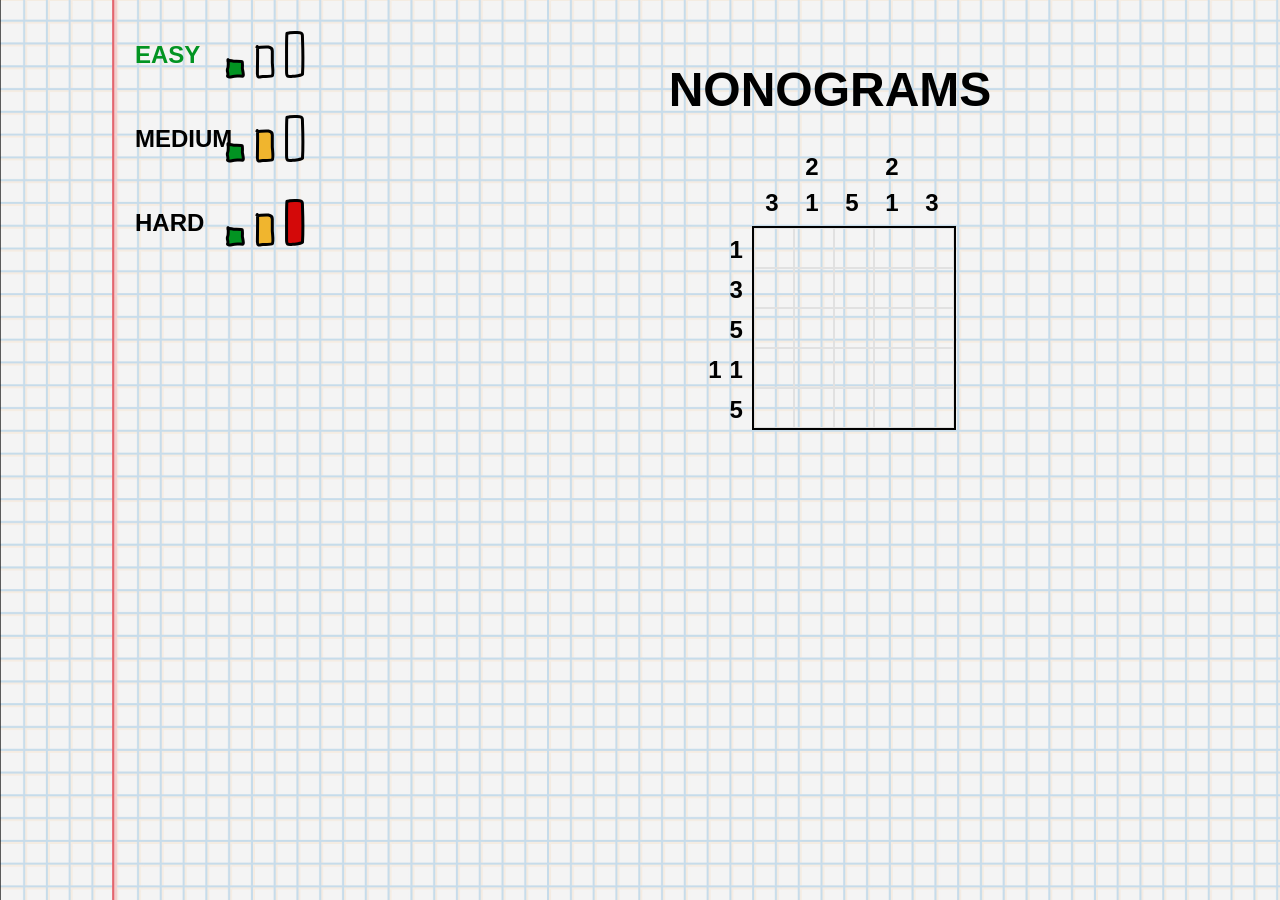
<file: index.html>
<!DOCTYPE html>
<html lang="en">
  <head>
    <meta charset="UTF-8" />
    <meta name="viewport" content="width=device-width, initial-scale=1.0" />
    <title>Nonograms</title>
    <link href="https://fonts.cdnfonts.com/css/slimamif" rel="stylesheet" />
    <link rel="stylesheet" href="./css/style.css" />
  </head>
  <body>
    <script type="module" src="./js/script.js"></script>
  </body>
</html>
</file>
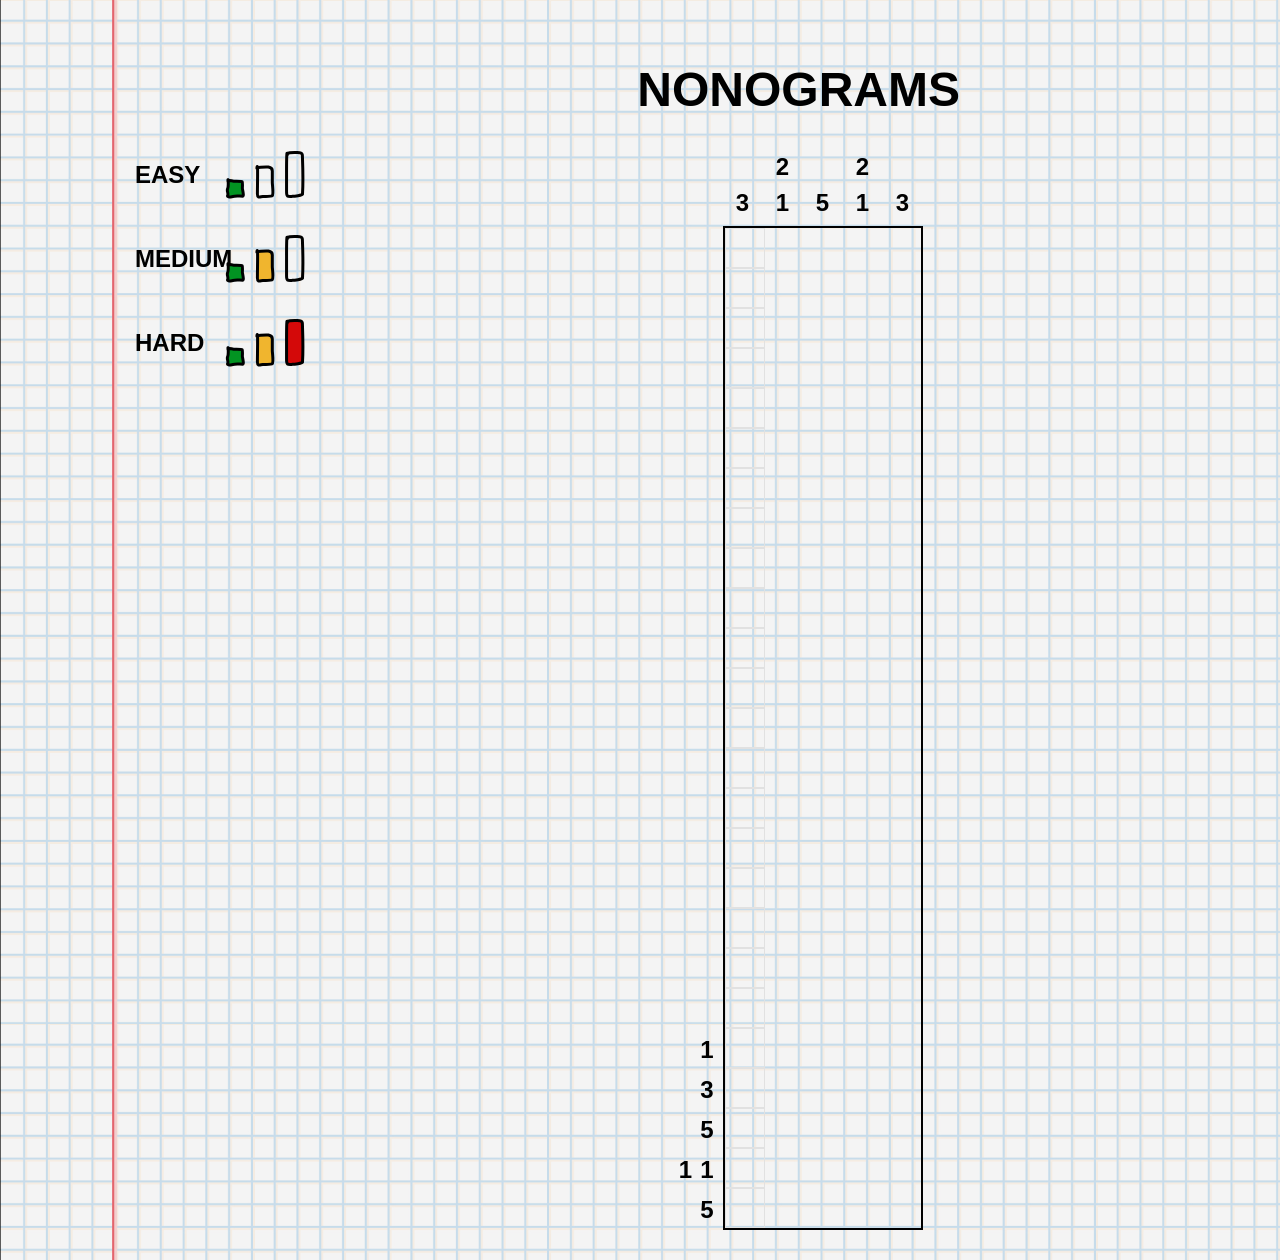
<file: layout.html>
<!DOCTYPE html>
<html lang="en">
  <head>
    <meta charset="UTF-8" />
    <meta name="viewport" content="width=device-width, initial-scale=1.0" />
    <title>Nonograms</title>
    <link href="https://fonts.cdnfonts.com/css/slimamif" rel="stylesheet" />
    <link rel="stylesheet" href="./css/style.css" />
  </head>
  <!--<body class="dark-theme">-->
  <body class="">
    <main>
      <div class="container">
        <aside class="content-primary">
          <div class="settings__difficulty">
            <ul class="difficulty__list">
              <li class="difficulty__item">
                <button
                  class="btn__reset btn__difficulty btn__difficulty-easy"
                  type="button"
                >
                  <span class="text">Easy</span>
                  <div class="difficulty__previev difficulty__previev-easy">
                    <svg width="20" height="21" class="icon icon-easy">
                      <use xlink:href="#difficulty-easy"></use>
                    </svg>
                    <svg width="20" height="35" class="icon icon-medium">
                      <use xlink:href="#difficulty-medium"></use>
                    </svg>
                    <svg width="20" height="49" class="icon icon-hard">
                      <use xlink:href="#difficulty-hard"></use>
                    </svg>
                  </div>
                </button>
              </li>
              <li class="difficulty__item">
                <button
                  class="btn__reset btn__difficulty btn__difficulty-medium"
                  type="button"
                >
                  <span class="text">Medium</span>
                  <div class="difficulty__previev difficulty__previev-medium">
                    <svg width="20" height="21" class="icon icon-easy">
                      <use xlink:href="#difficulty-easy"></use>
                    </svg>
                    <svg width="20" height="35" class="icon icon-medium">
                      <use xlink:href="#difficulty-medium"></use>
                    </svg>
                    <svg width="20" height="49" class="icon icon-hard">
                      <use xlink:href="#difficulty-hard"></use>
                    </svg>
                  </div>
                </button>
              </li>
              <li class="difficulty__item">
                <button
                  class="btn__reset btn__difficulty btn__difficulty-hard"
                  type="button"
                >
                  <span class="text">Hard</span>
                  <div class="difficulty__previev difficulty__previev-hard">
                    <svg width="20" height="21" class="icon icon-easy">
                      <use xlink:href="#difficulty-easy"></use>
                    </svg>
                    <svg width="20" height="35" class="icon icon-medium">
                      <use xlink:href="#difficulty-medium"></use>
                    </svg>
                    <svg width="20" height="49" class="icon icon-hard">
                      <use xlink:href="#difficulty-hard"></use>
                    </svg>
                  </div>
                </button>
              </li>
            </ul>
          </div>
        </aside>

        <div class="content-main">
          <header class="header">
            <h1>Nonograms</h1>
          </header>

          <section class="game">
            <div class="game__container">
              <div class="col-hints">
                <div class="col-hints__items">
                  <div class="col-hints__item">1</div>
                </div>
                <div class="col-hints__items">
                  <div class="col-hints__item">3</div>
                </div>
                <div class="col-hints__items">
                  <div class="col-hints__item">5</div>
                </div>
                <div class="col-hints__items">
                  <div class="col-hints__item">1</div>
                  <div class="col-hints__item">1</div>
                </div>
                <div class="col-hints__items">
                  <div class="col-hints__item">5</div>
                </div>
              </div>
              <div class="game__wrapper">
                <div class="row-hints">
                  <div class="row-hints__items">
                    <div class="row-hints__item">3</div>
                  </div>
                  <div class="row-hints__items">
                    <div class="row-hints__item">2</div>
                    <div class="row-hints__item">1</div>
                  </div>
                  <div class="row-hints__items">
                    <div class="row-hints__item">5</div>
                  </div>
                  <div class="row-hints__items">
                    <div class="row-hints__item">2</div>
                    <div class="row-hints__item">1</div>
                  </div>
                  <div class="row-hints__items">
                    <div class="row-hints__item">3</div>
                  </div>
                </div>
                <div class="game__table">
                  <div class="game__table-ceil" data-col="0" data-row="0"></div>
                  <div class="game__table-ceil" data-col="0" data-row="1"></div>
                  <div class="game__table-ceil" data-col="0" data-row="2"></div>
                  <div class="game__table-ceil" data-col="0" data-row="3"></div>
                  <div class="game__table-ceil" data-col="0" data-row="4"></div>
                  <div class="game__table-ceil" data-col="1" data-row="0"></div>
                  <div class="game__table-ceil" data-col="1" data-row="1"></div>
                  <div class="game__table-ceil" data-col="1" data-row="2"></div>
                  <div class="game__table-ceil" data-col="1" data-row="3"></div>
                  <div class="game__table-ceil" data-col="1" data-row="4"></div>
                  <div class="game__table-ceil" data-col="2" data-row="0"></div>
                  <div class="game__table-ceil" data-col="2" data-row="1"></div>
                  <div class="game__table-ceil" data-col="2" data-row="2"></div>
                  <div class="game__table-ceil" data-col="2" data-row="3"></div>
                  <div class="game__table-ceil" data-col="2" data-row="4"></div>
                  <div class="game__table-ceil" data-col="3" data-row="0"></div>
                  <div class="game__table-ceil" data-col="3" data-row="1"></div>
                  <div class="game__table-ceil" data-col="3" data-row="2"></div>
                  <div class="game__table-ceil" data-col="3" data-row="3"></div>
                  <div class="game__table-ceil" data-col="3" data-row="4"></div>
                  <div class="game__table-ceil" data-col="4" data-row="0"></div>
                  <div class="game__table-ceil" data-col="4" data-row="1"></div>
                  <div class="game__table-ceil" data-col="4" data-row="2"></div>
                  <div class="game__table-ceil" data-col="4" data-row="3"></div>
                  <div class="game__table-ceil" data-col="4" data-row="4"></div>
                </div>
              </div>
            </div>
          </section>
        </div>

        <div class="content-secondary">last</div>
      </div>
    </main>

    <svg style="display: none">
      <symbol id="difficulty-easy" viewBox="0 0 20 21">
        <path
          d="M2.97079 2.18794C2.97079 1.34878 3.03137 1.49324 3.09072 2.18889C5.32053 2.22398 7.99686 3.21657 10.3999 3.21657C11.5635 3.21657 16.4988 3.08651 17.2575 3.84517C17.7264 4.31409 17.3718 9.42178 17.3718 10.1885C17.3718 11.4739 19.302 18.1319 17.6289 18.1319C14.9748 18.1319 12.3093 18.0602 9.65696 18.1319C8.22327 18.1707 1.31215 20.4149 2.71362 17.3319C3.6216 15.3344 1.63509 13.1534 2.57074 10.9314C3.37732 9.01591 3.23774 3.91184 3.09072 2.18889C3.0506 2.18826 3.01062 2.18794 2.97079 2.18794Z"
          stroke-width="3"
          stroke-linecap="round"
        />
      </symbol>
      <symbol id="difficulty-medium" viewBox="0 0 20 35">
        <path
          d="M1.88672 4.11267C3.11135 -4.45975 2.40103 21.4265 2.40103 30.0859C2.40103 34.0495 4.30448 32.8914 7.77284 32.429C9.25762 32.231 16.3609 32.7065 17.2021 31.7718C18.7917 30.0055 17.3164 20.9001 17.3164 18.5137C17.3164 14.6658 17.3164 10.8179 17.3164 6.97001C17.3164 0.713624 6.57908 3.59835 2.40103 3.59835"
          stroke-width="3"
          stroke-linecap="round"
        />
      </symbol>
      <symbol id="difficulty-hard" viewBox="0 0 20 49">
        <path
          d="M2.42515 4.50284C1.49812 -1.98637 1.55235 17.8024 1.55235 24.3575C1.55235 30.2413 1.55235 35.9483 1.55235 41.8445C1.55235 47.2323 2.76507 46.5952 7.72423 46.3591C8.70741 46.3122 17.4417 45.2313 17.4963 44.3018C18.1884 32.5357 17.9445 20.5807 17.4963 8.92785C17.4045 6.54133 17.9507 2.64168 14.9247 2.64168C11.2362 2.64168 5.29644 1.86966 1.95875 3.53847"
          stroke-width="3"
          stroke-linecap="round"
        />
      </symbol>
    </svg>
  </body>
</html>
</file>
<file: css/style.css>
@charset "UTF-8";
*,
::after,
::before {
  box-sizing: border-box;
}

html,
body {
  padding: 0;
  margin: 0;
}

body {
  font-family: "Slimamif", sans-serif;
  font-size: 24px;
  font-weight: bold;
  text-transform: uppercase;
  background-color: #000;
  color: #000;
}

.container {
  width: 1440px;
  margin: 0 auto;
  padding: 30px 85px 30px 135px;
  min-height: 100vh;
  background-image: url(../img/bg.png);
  display: flex;
  justify-content: space-between;
}

.content-primary {
  padding-top: 120px;
}
.btn__reset {
  background: none;
  border: none;
  padding: 0;
  margin: 0;
  font-family: "Slimamif", sans-serif;
  font-weight: bold;
  color: inherit;
  outline: none;
  box-shadow: none;
  text-align: center;
  cursor: pointer;
}

.dark-theme body {
  color: #fff;
  background-color: #fff;
}
.dark-theme .container {
  background-image: url(../img/bg-dark-theme.png);
}

.btn__difficulty {
  font-size: 24px;
  display: flex;
  align-items: center;
  gap: 10px;
}
.btn__difficulty .text {
  text-transform: uppercase;
  width: 80px;
  text-align: left;
}

body.easy .btn__difficulty-easy {
  color: #029422;
}
body.medium .btn__difficulty-medium {
  color: #f0b52e;
}
body.hard .btn__difficulty-hard {
  color: #d40909;
}

@media (hover: hover) {
  .btn__difficulty {
    transition: color 0.3s ease-in-out;
  }
  .btn__difficulty-easy:hover {
    color: #029422;
  }
  .btn__difficulty-medium:hover {
    color: #f0b52e;
  }
  .btn__difficulty-hard:hover {
    color: #d40909;
  }
}
.difficulty__list {
  margin: 0;
  padding: 0;
  display: flex;
  flex-direction: column;
  gap: 35px;
}
.difficulty__item {
  display: flex;
}
.difficulty__previev {
  display: flex;
  align-items: flex-end;
  gap: 10px;
}
.difficulty__previev .icon {
  fill: transparent;
  stroke: #000;
}
.difficulty__previev-easy .icon-easy {
  fill: #029422;
}
.difficulty__previev-medium .icon-easy {
  fill: #029422;
}
.difficulty__previev-medium .icon-medium {
  fill: #f0b52e;
}
.difficulty__previev-hard .icon-easy {
  fill: #029422;
}
.difficulty__previev-hard .icon-medium {
  fill: #f0b52e;
}
.difficulty__previev-hard .icon-hard {
  fill: #d40909;
}

.dark-theme .difficulty__previev .icon {
  stroke: #fff;
}
.dark-theme .difficulty__previev-easy .icon-easy {
  fill: #029422;
}
.dark-theme .difficulty__previev-medium .icon-easy {
  fill: #029422;
}
.dark-theme .difficulty__previev-medium .icon-medium {
  fill: #fbd98c;
}
.dark-theme .difficulty__previev-hard .icon-easy {
  fill: #029422;
}
.dark-theme .difficulty__previev-hard .icon-medium {
  fill: #fbd98c;
}
.dark-theme .difficulty__previev-hard .icon-hard {
  fill: #ff8686;
}

.game__container {
  display: flex;
  align-items: flex-end;
  justify-content: center;
}
.game__table {
  display: grid;
  border: 2px solid black;
}
.game__table-ceil {
  width: 40px;
  height: 40px;
  border: 1px solid #e1e1e1;
  display: flex;
  align-items: center;
  justify-content: center;
  cursor: pointer;
}
.game .empty-ceil {
  flex-grow: 1;
  min-width: 40px;
  min-height: 40px;
}
.game .row-hints {
  display: flex;
  padding-bottom: 5px;
}
.game .row-hints__item {
  padding: 4px;
}
.game .row-hints__items {
  width: 40px;
  display: flex;
  justify-content: flex-end;
  flex-direction: column;
  align-items: center;
}
.game .col-hints {
  padding-right: 5px;
}
.game .col-hints__item {
  padding: 4px;
}
.game .col-hints__items {
  height: 40px;
  display: flex;
  align-items: center;
  justify-content: flex-end;
}
.game .checked {
  background-color: black;
}
.game .marker::after {
  content: "✖";
  font-size: 24px;
  color: red;
}

body.easy .game__table {
  grid-template-columns: repeat(5, 40px);
  grid-template-rows: repeat(5, 40px);
}
body.medium .game__table {
  grid-template-columns: repeat(10, 40px);
  grid-template-rows: repeat(10, 40px);
}
body.hard .game__table {
  grid-template-columns: repeat(15, 40px);
  grid-template-rows: repeat(15, 40px);
}/*# sourceMappingURL=style.css.map */
</file>
